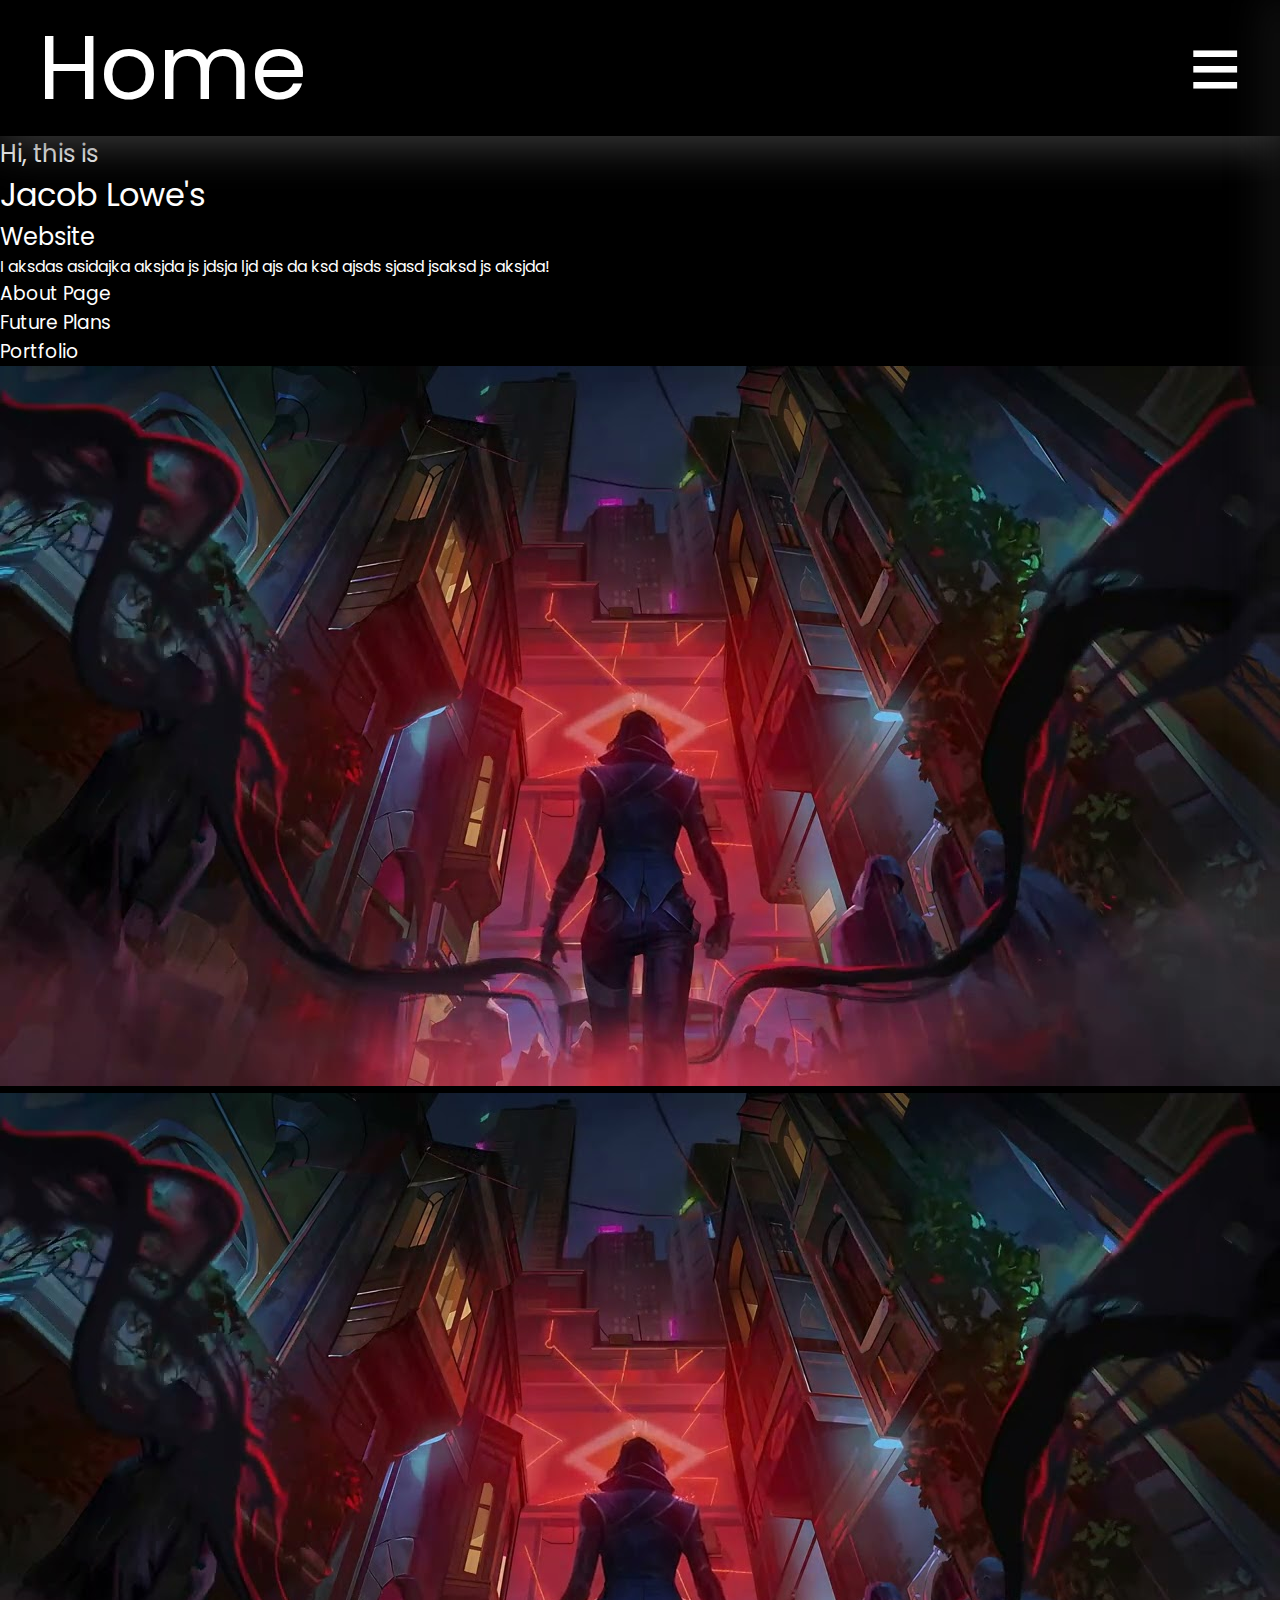
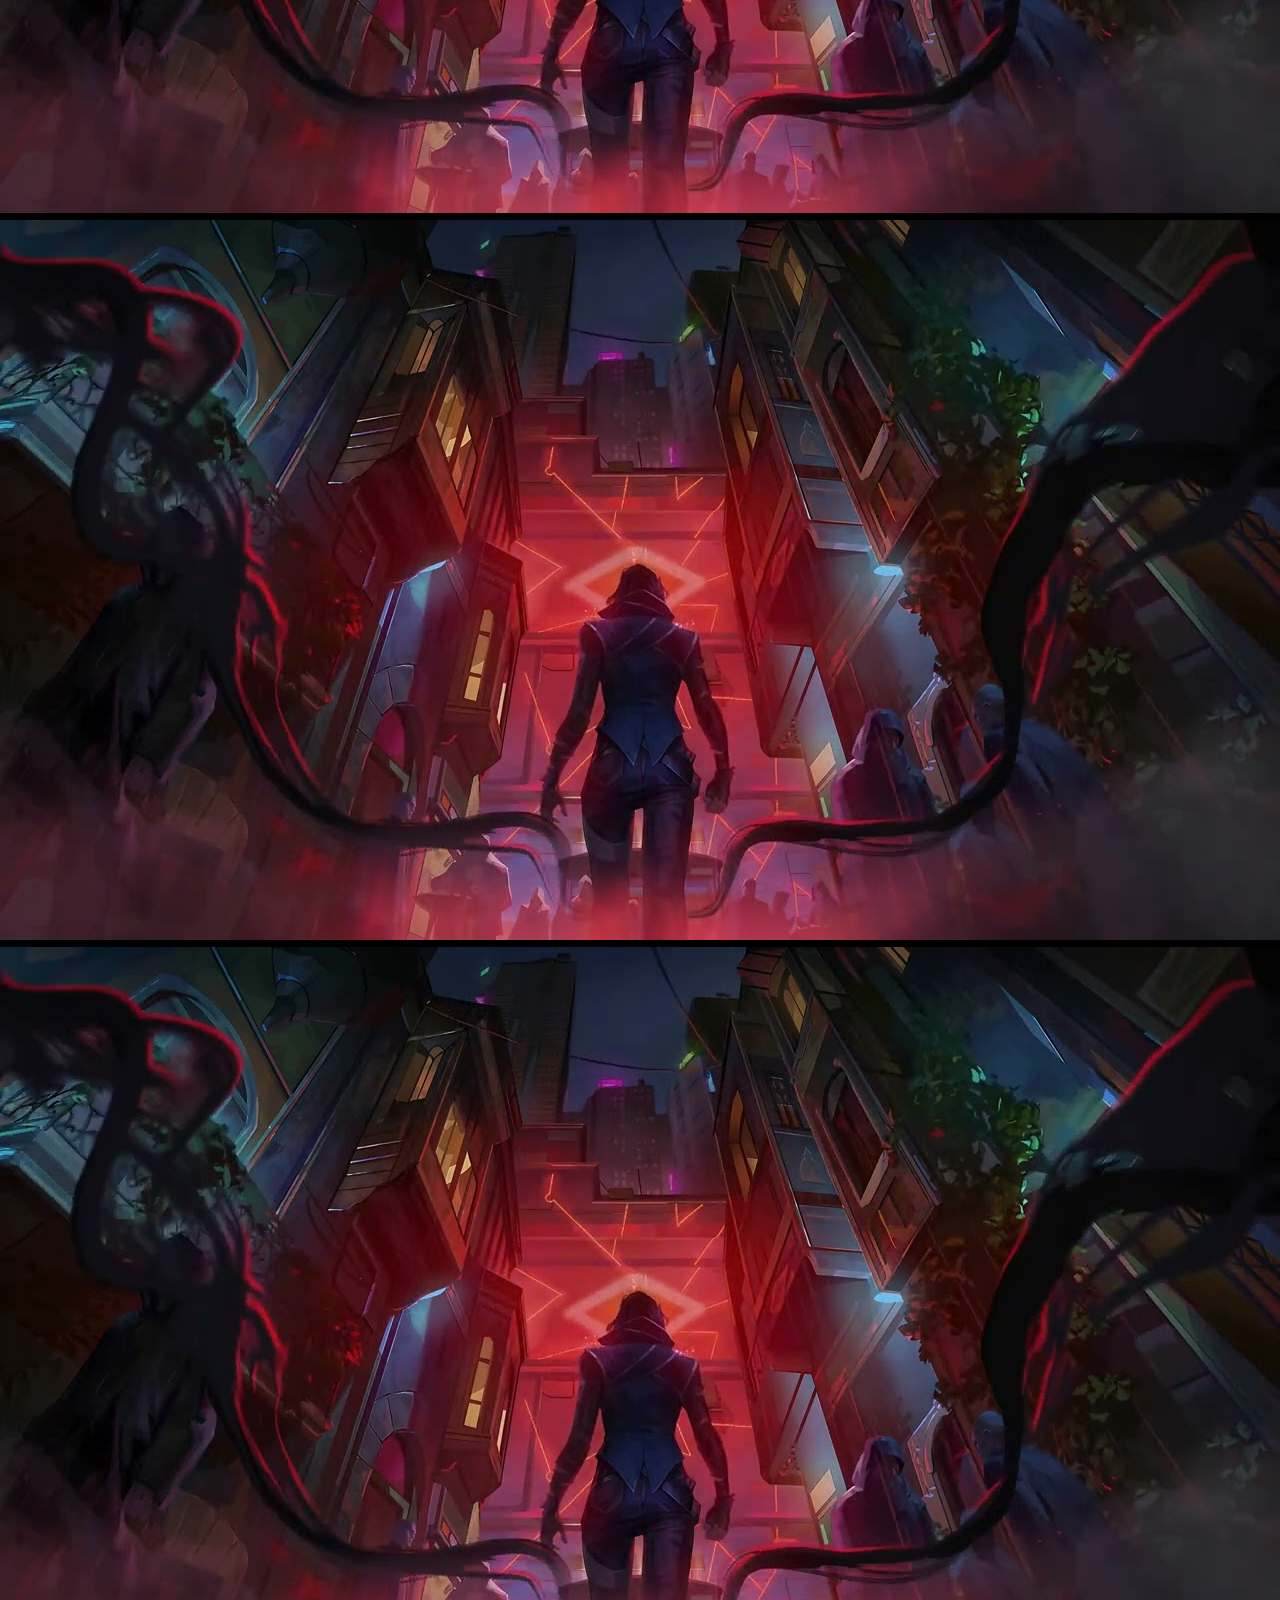
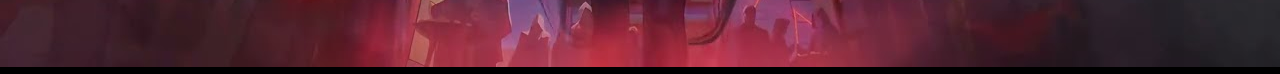
<file: index.html>
<!doctype html>
<html>      
	<head>
		<title>Home</title>
	    <link rel="stylesheet" href="Assessment CSS.css" type="text/css"/>
	</head>
	<body id = "body">

        <div id = "grayout" onclick = "closePopup()">
        </div>

        <header>
            <h1>Home</h1>

            <h1  id = "menuButton" class = "clickable" onclick = "openNav()">&equiv;</h1>                   
        </header>

        <aside>
            <div id="mySidebar" class="sidebar">
                <a href="javascript:void(0)" class="closebtn" onclick = "closeNav()">×</a>
                <a href="index.html">Home</a>
                <a href="about.html">About</a>
                <a href="future.html">Future</a>
                <a href="portfolio.html">Portfolio</a>
            </div>
        </aside>

        <main id = "home">
            <div class = "welcome">
                <div class = "welcomeText">
                    <h2>Hi, this is</h2>
                    <h1>Jacob Lowe's </h1>
                    <h2>Website</h2>

                    <p>I aksdas asidajka aksjda js jdsja ljd ajs da ksd ajsds sjasd jsaksd js aksjda!</p>
                </div>                

                <div class = "contents">
                    <div onclick = "window.location.href='about.html'">
                        <h3>About Page</h3>                 
                    </div>

                    <div onclick = "window.location.href='future.html'">
                        <h3>Future Plans</h3>
                    </div>

                    <div onclick = "window.location.href='portfolio.html'">                    
                        <h3>Portfolio</h3>
                    </div>
                </div>

                <div class = "contact">
                    <div>
                        <img class = "photos" src = "Images/maxresdefault.jpg"/>               
                    </div>

                    <div>
                        <img class = "photos" src = "Images/maxresdefault.jpg"/>
                    </div>

                    <div>                    
                        <img class = "photos" src = "Images/maxresdefault.jpg"/>
                    </div>
                </div>
            </div>

            <div>
                <img id = "homeImg" src = "Images/maxresdefault.jpg"/>
            </div> 

              
        </main>       

	</body>
    <script type="text/javascript" src= "about.js"></script>
</html>
</file>
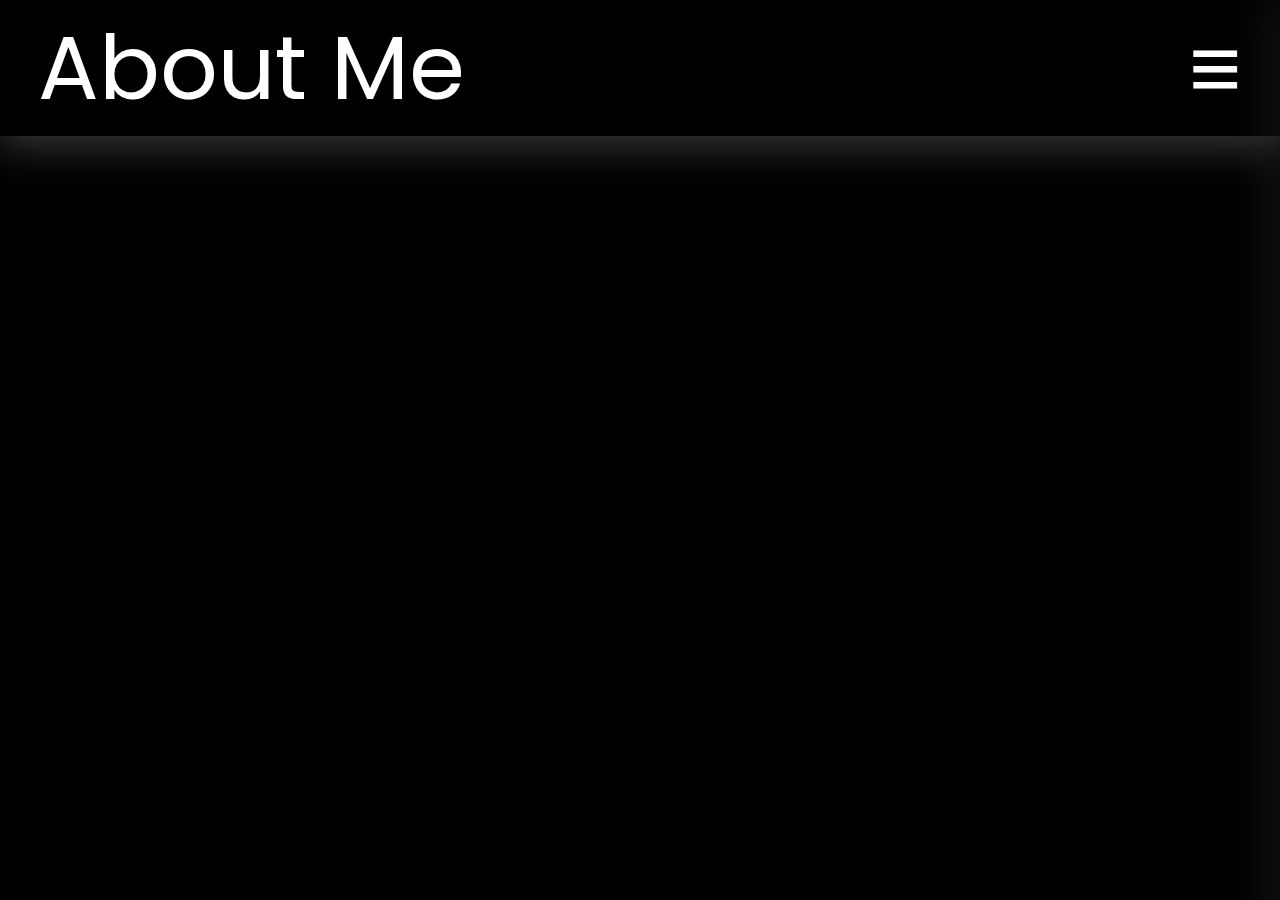
<file: about - Copy.html>
<!doctype html>
<html>      
	<head>
		<title>Portfolio</title>
	    <link rel="stylesheet" href="Assessment CSS.css" type="text/css"/>
	</head>
	<body id = "body">

        <div id = "grayout" onclick = "closePopup()">
        </div>

        <header>
            <h1>About Me</h1>

            <h1  id = "menuButton" class = "clickable" onclick = "openNav()">&equiv;</h1>                   
        </header>

        <aside>
            <div id="mySidebar" class="sidebar">
                <a href="javascript:void(0)" class="closebtn" onclick = "closeNav()">×</a>
                <a href="about.html">About</a>
                <a href="index.html">Portfolio</a>
            </div>
        </aside>
	</body>
    <script type="text/javascript" src= "about.js"></script>
</html>
</file>
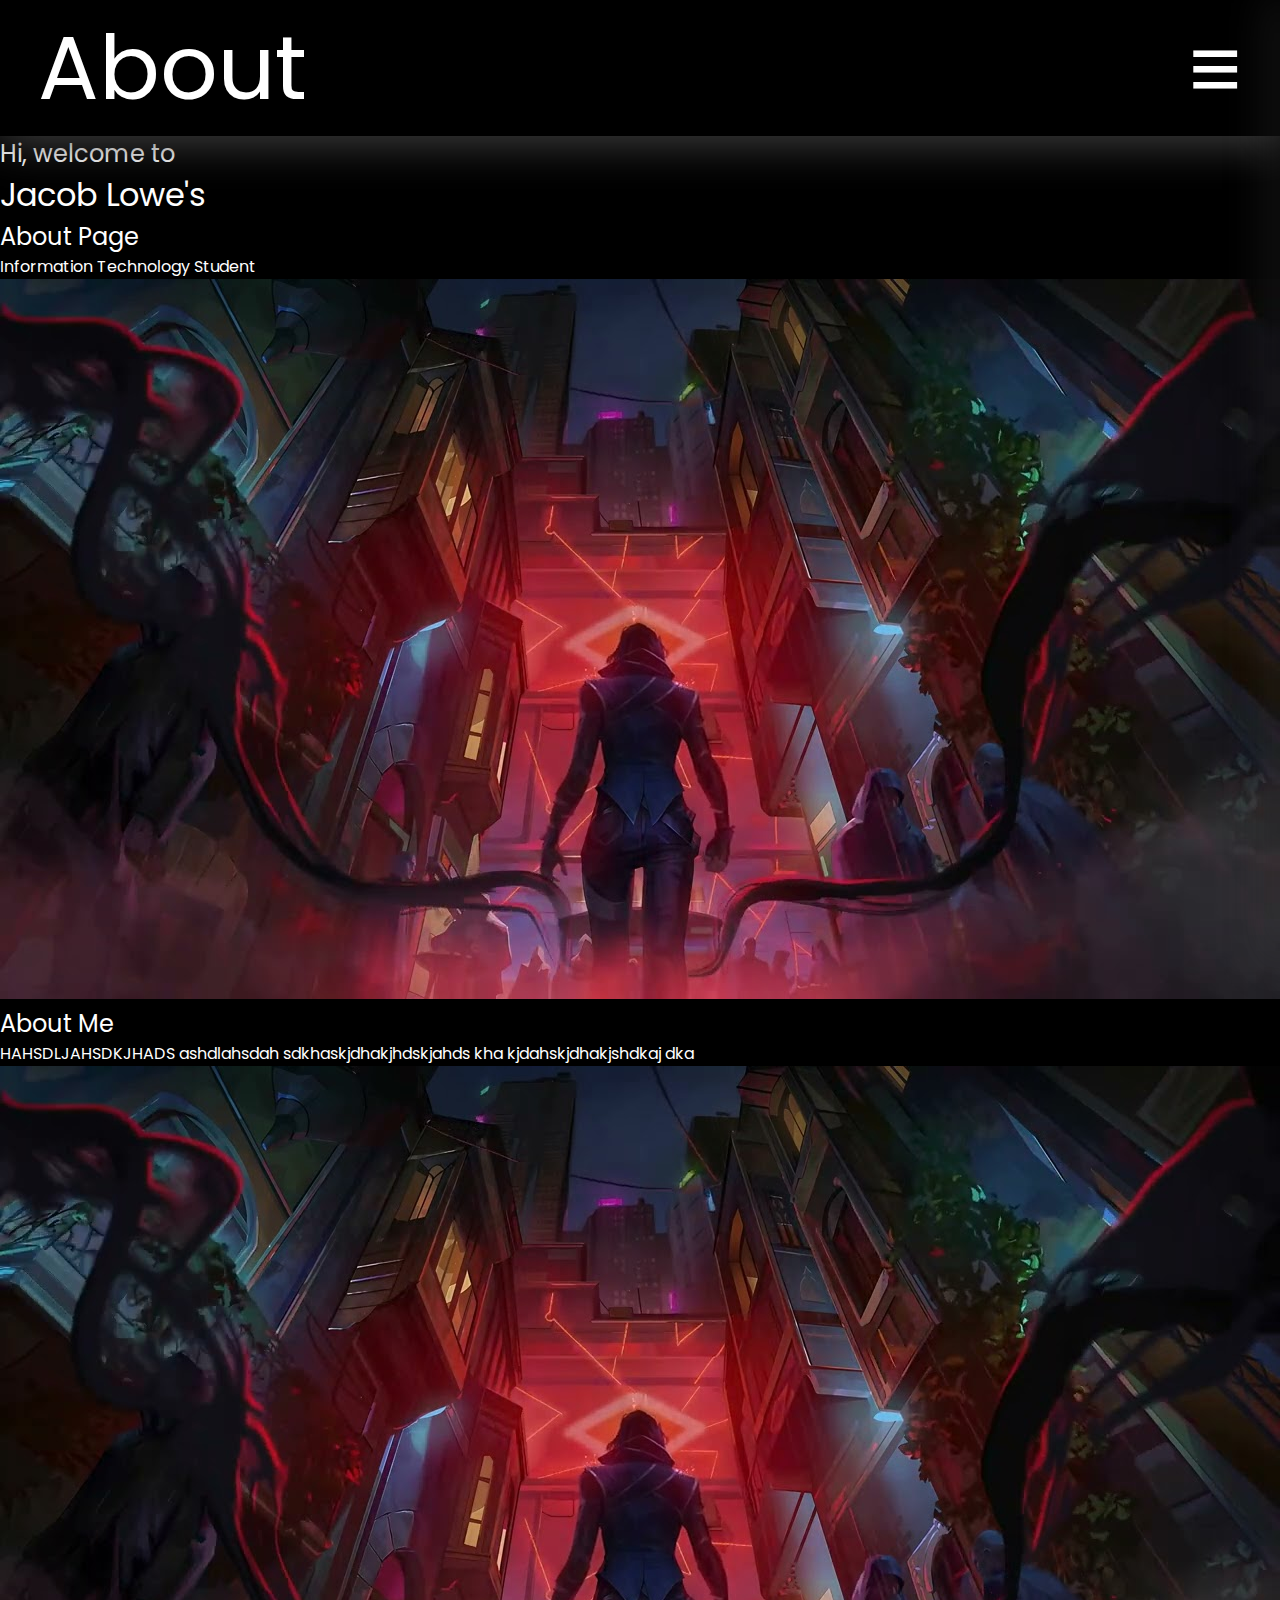
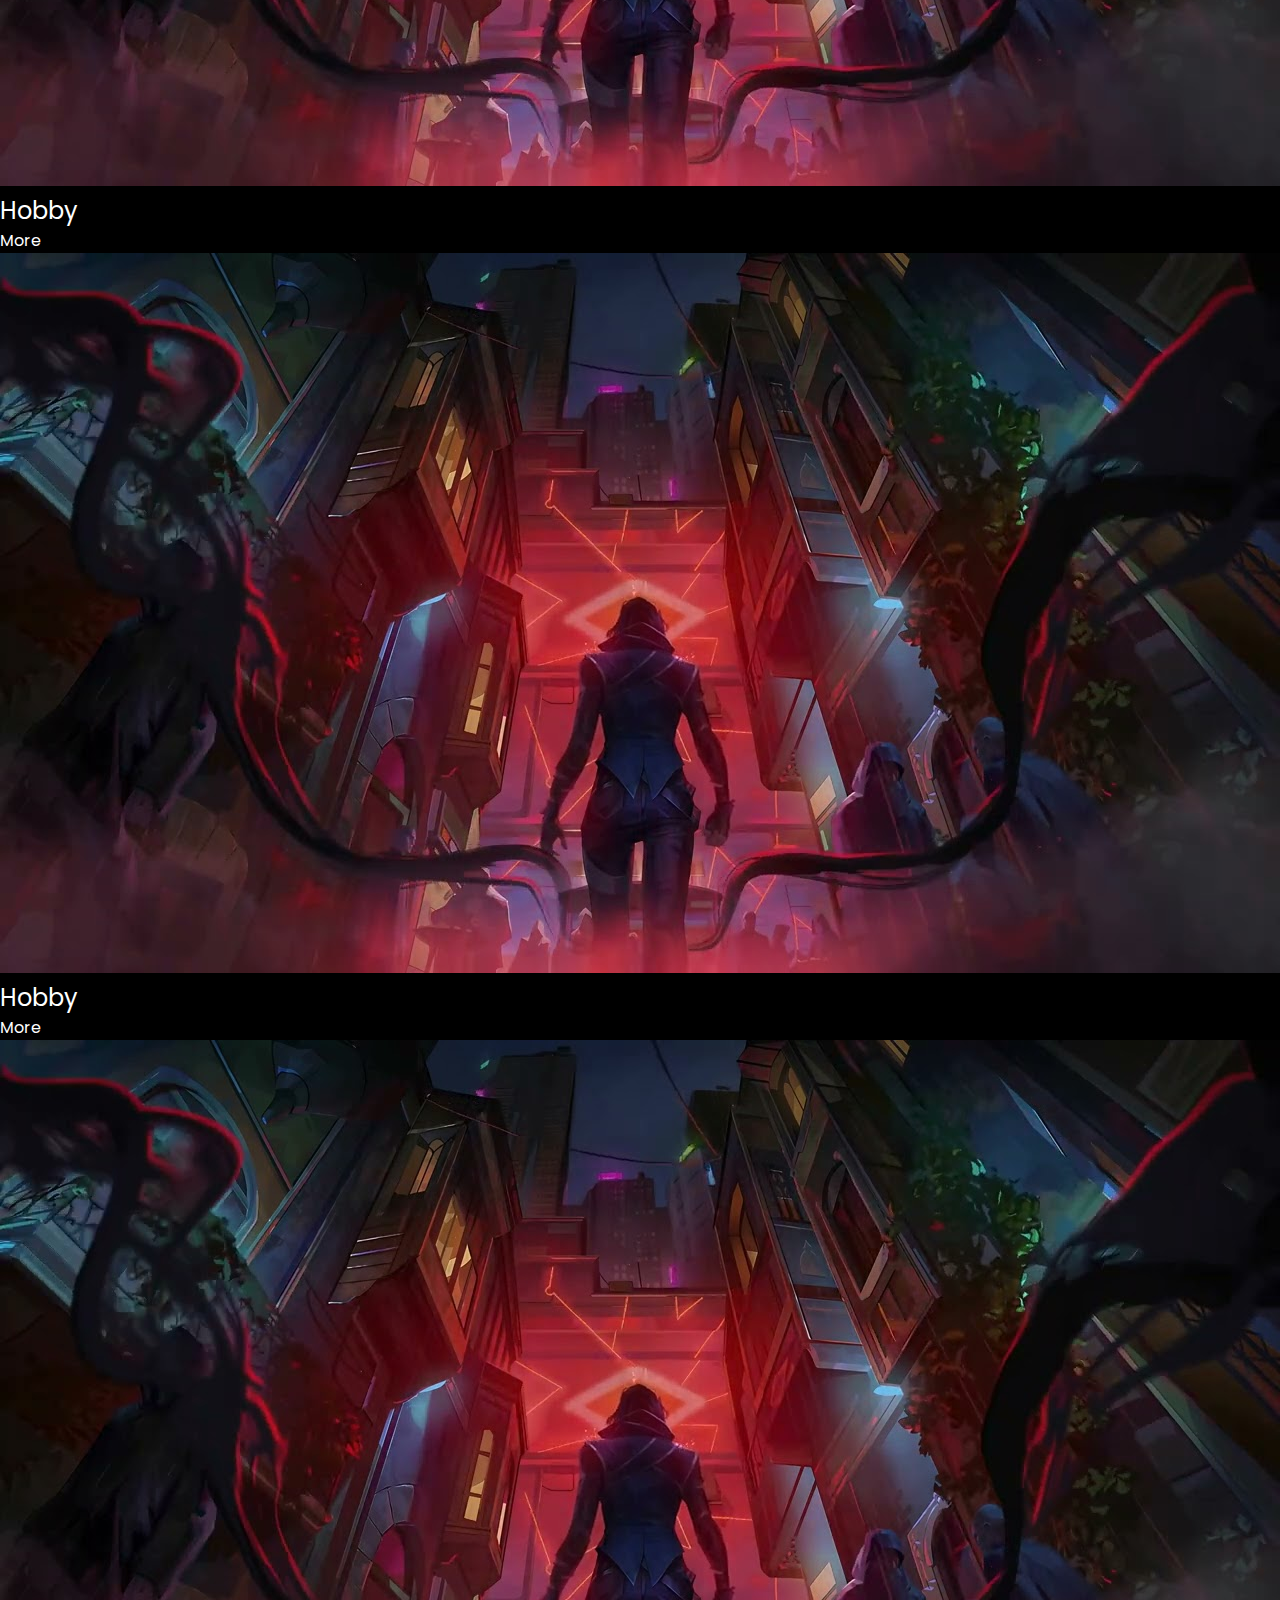
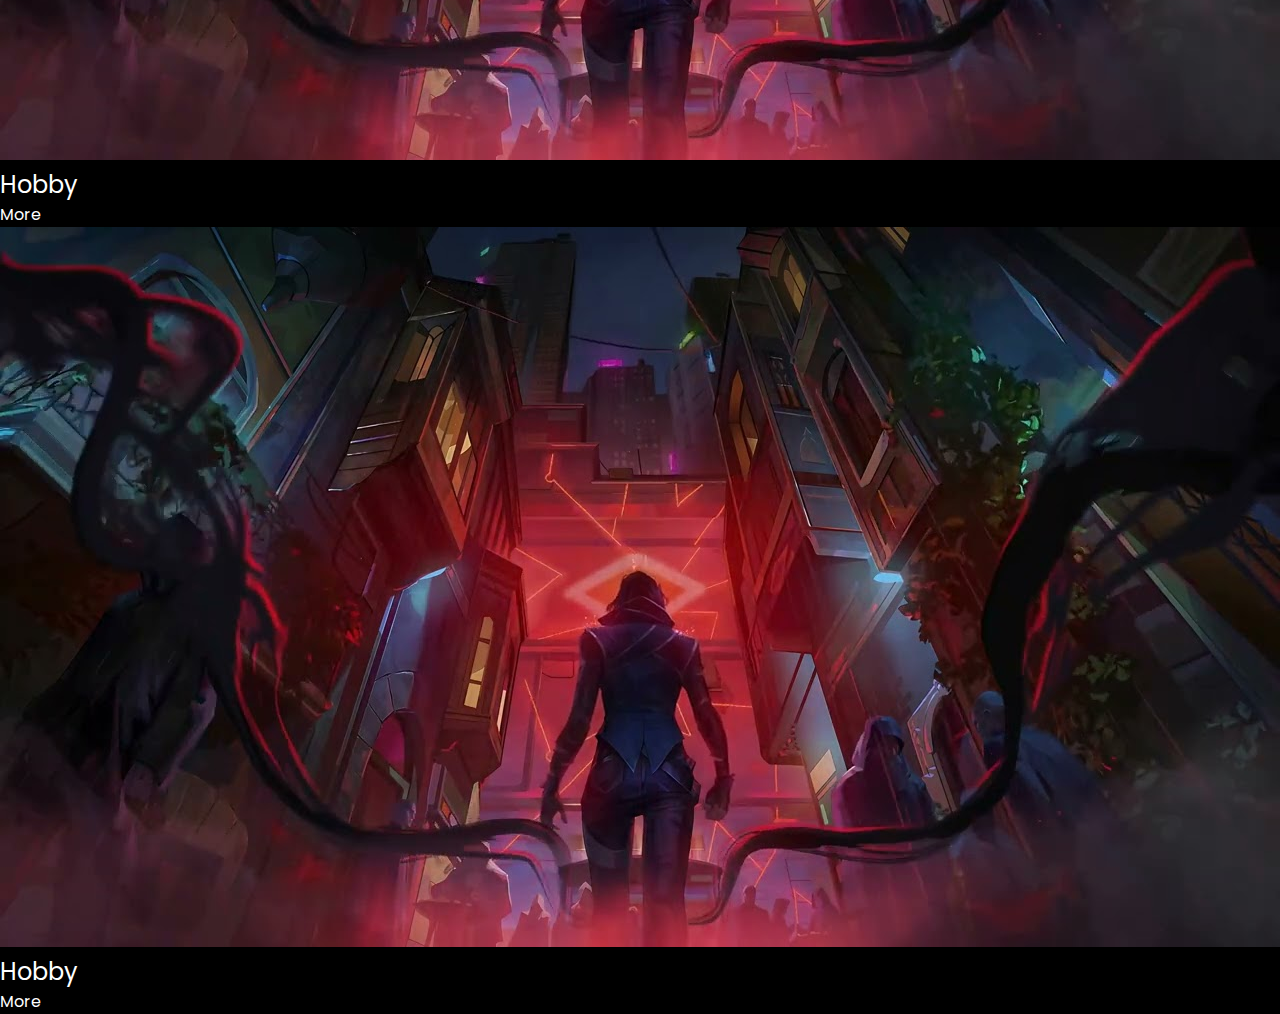
<file: about.html>
<!doctype html>
<html>      
	<head>
		<title>About</title>
	    <link rel="stylesheet" href="Assessment CSS.css" type="text/css"/>
	</head>
	<body id = "body">

        <div id = "grayout" onclick = "closePopup()">
        </div>

        <header>
            <h1>About</h1>

            <h1  id = "menuButton" class = "clickable" onclick = "openNav()">&equiv;</h1>                   
        </header>

        <aside>
           <div id="mySidebar" class="sidebar">
                <a href="javascript:void(0)" class="closebtn" onclick = "closeNav()">×</a>
                <a href="index.html">Home</a>
                <a href="about.html">About</a>
                <a href="future.html">Future</a>
                <a href="portfolio.html">Portfolio</a>
            </div>
        </aside>

        <main id = "main">
            <div class = "about">
                <h2>Hi, welcome to</h2>
                <h1>Jacob Lowe's </h1>
                <h2>About Page</h2>
                <h4>Information Technology Student</h4>
            </div>
            <div>
                <img class = "myHeadshot" src = "Images/maxresdefault.jpg"/>
            </div>   
        </main>       

        <content>
            <div id = "aboutMe">
                <h2>About Me</h2>
                <p>HAHSDLJAHSDKJHADS ashdlahsdah sdkhaskjdhakjhdskjahds kha kjdahskjdhakjshdkaj dka</p>
            </div>                   


            <div class = "hobbies">
                <div class = "hobby">
                    <img class = "photos" src = "Images/maxresdefault.jpg"/>
                    <h2>Hobby</h2>
                    <h4>More</h4>                    
                </div>

                <div class = "hobby">
                    <img class = "photos" src = "Images/maxresdefault.jpg"/>
                    <h2>Hobby</h2>
                    <h4>More</h4>                    
                </div>

                <div class = "hobby">
                    <img class = "photos" src = "Images/maxresdefault.jpg"/>
                    <h2>Hobby</h2>
                    <h4>More</h4>
                </div>

                <div class = "hobby">                    
                    <img class = "photos" src = "Images/maxresdefault.jpg"/>
                    <h2>Hobby</h2>
                    <h4>More</h4>
                </div>
            </div>
        </content>
	</body>
    <script type="text/javascript" src= "about.js"></script>
</html>
</file>
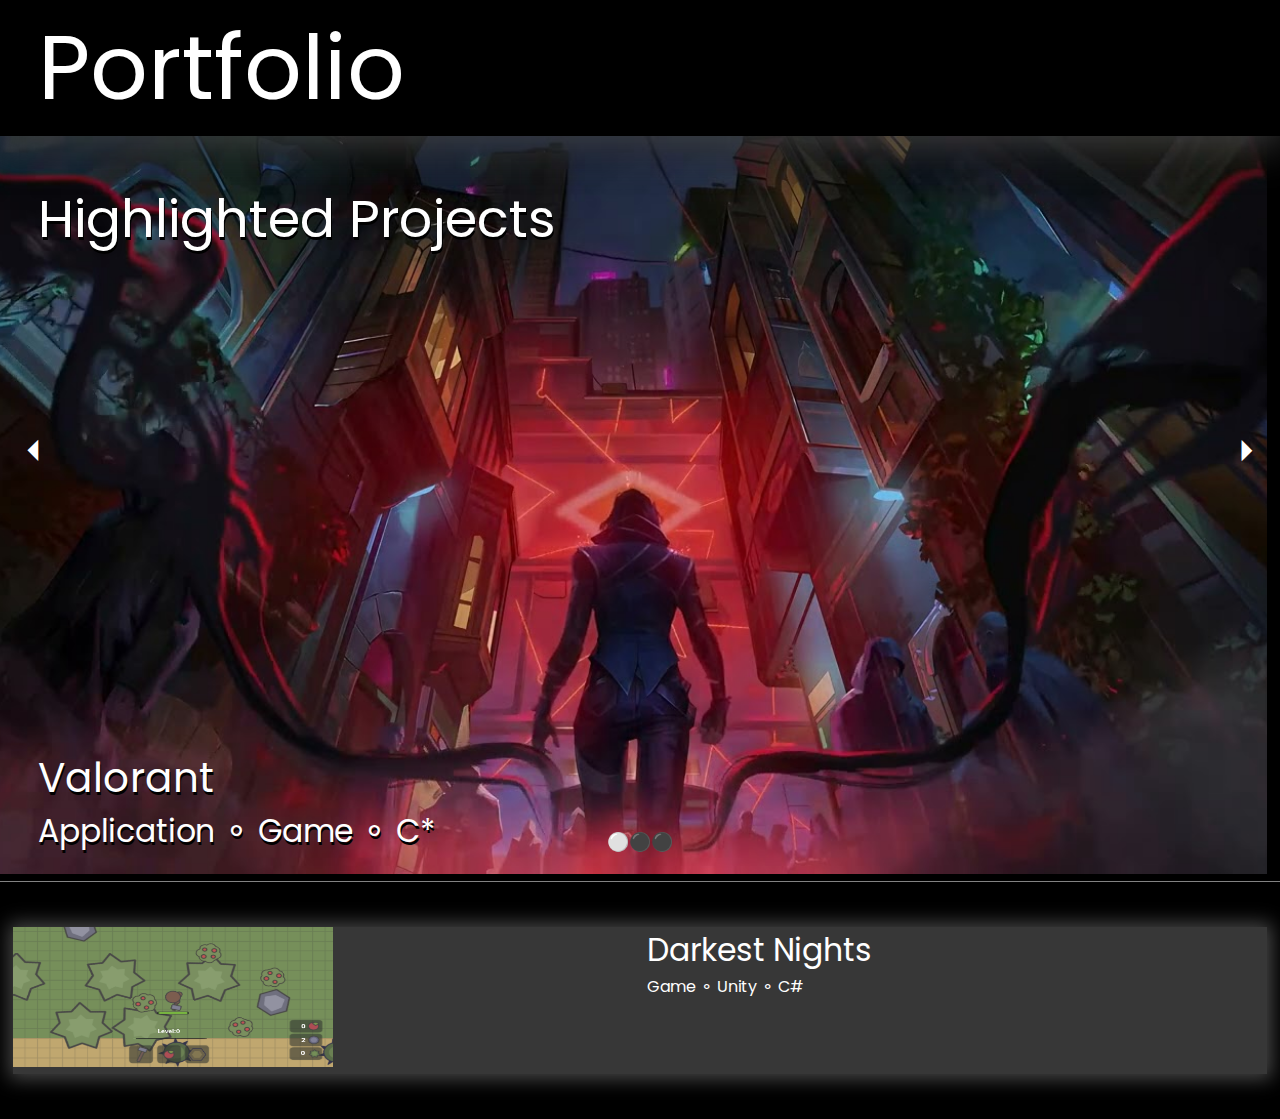
<file: Assessment 2.html>
<!doctype html>
<html>
	<head>
		<title>Portfolio</title>
	    <link rel="stylesheet" href="Assessment CSS.css" type="text/css"/>
	</head>
	<body>
        <header>
            <h1>Portfolio</h1>
        </header>

        <main> 
            

            <div id = "highlightedProjects">    

                <div class = "sectionTitle">
                    <h3>Highlighted Projects</h3>
                </div>

                <div id = "currentProject"> 
                                                 
                </div>
            </div>
                
        </main>

        <section>
            <div class = "project">
                <div class = "inline">
                    <img class = "inline" src = "Images/OGc84P.png" width = "320px" height = "140px"/>
                </div>
                <div class = "inline">
                    <h4 class = "p-b-10">Darkest Nights</h4>
                    <p>Game &#9900; Unity &#9900; C#</p>
                </div>                    
            </div>            
        </section>

	</body>
    <script type="text/javascript" src= "Assessment JS.js"></script>
</html>
</file>
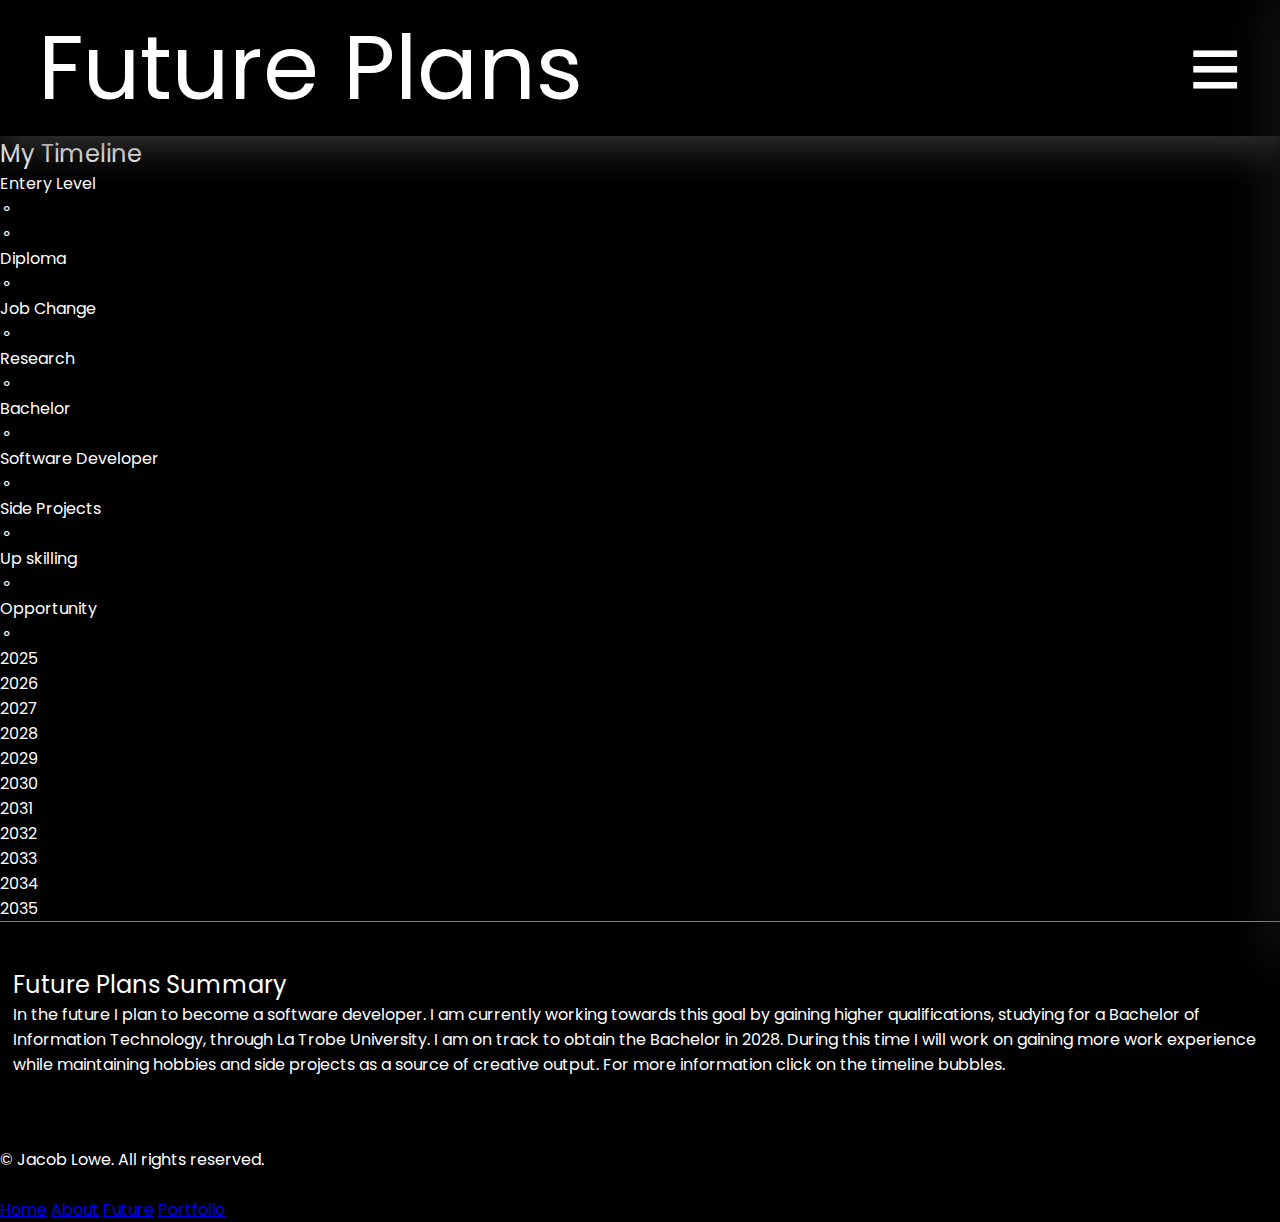
<file: future.html>
<!doctype html>
<html>      
	<head>
		<title>Future</title>
	    <link rel="stylesheet" href="Assessment CSS.css" type="text/css"/>
	</head>
	<body id = "body">

        <div id = "grayout" onclick = "closePopup()">
        </div>

        <header>
            <h1>Future Plans</h1>

            <h1  id = "menuButton" class = "clickable" onclick = "openNav()">&equiv;</h1>                   
        </header>

        <aside>
           <div id="mySidebar" class="sidebar">
                <a href="javascript:void(0)" class="closebtn" onclick = "closeNav()">&#10005;</a>
                <a href="index.html">Home</a>
                <a href="about.html">About</a>
                <a href="future.html">Future</a>
                <a href="portfolio.html">Portfolio</a>
            </div>
        </aside>

        <main id = "timeline">
            <h2>My Timeline</h2>
            <div id = "plans">
                
            </div>
            
            <div id = "line"></div>
            <div id = "dates">
                
            </div>

            <div id = "displayInformation">
                
            </div>
        </main>

        <section id = "futureSummary">
            <h2>Future Plans Summary</h2>
            <p>In the future I plan to become a software developer. I am currently working towards this goal by gaining higher qualifications, studying for a Bachelor of Information Technology, through La Trobe University. I am on track to obtain the Bachelor in 2028. During this time I will work on gaining more work experience while maintaining hobbies and side projects as a source of creative output. For more information click on the timeline bubbles.</p>
        </section>
        <footer>
            <!-- <div id = "contact">
                <div>
                    <a href = "https://www.gmail.com" target="_blank"><img class = "photos" src = "Images/mail.png"/></a>               
                </div>

                <div>
                    <a href = "https://www.linkedin.com" target="_blank"><img class = "photos" src = "Images/linkedin.png"/></a>
                </div>

                <div>                    
                    <a href = "https://www.facebook.com" target="_blank"><img class = "photos" src = "Images/facebook-app-symbol.png"/></a>
                </div>
                <div>                    
                    <a href = "https://x.com" target="_blank"><img class = "photos" src = "Images/twitter.png"/></a>
                </div>
            </div> -->
            <p><br>&COPY; Jacob Lowe. All rights reserved. </p>
            <br>
            <a href="index.html">Home</a>
            <a href="about.html">About</a>
            <a href="future.html">Future</a>
            <a href="portfolio.html">Portfolio</a>
            
        </footer>
	</body>
    <script type="text/javascript" src= "timeline.js"></script>
</html>
</file>
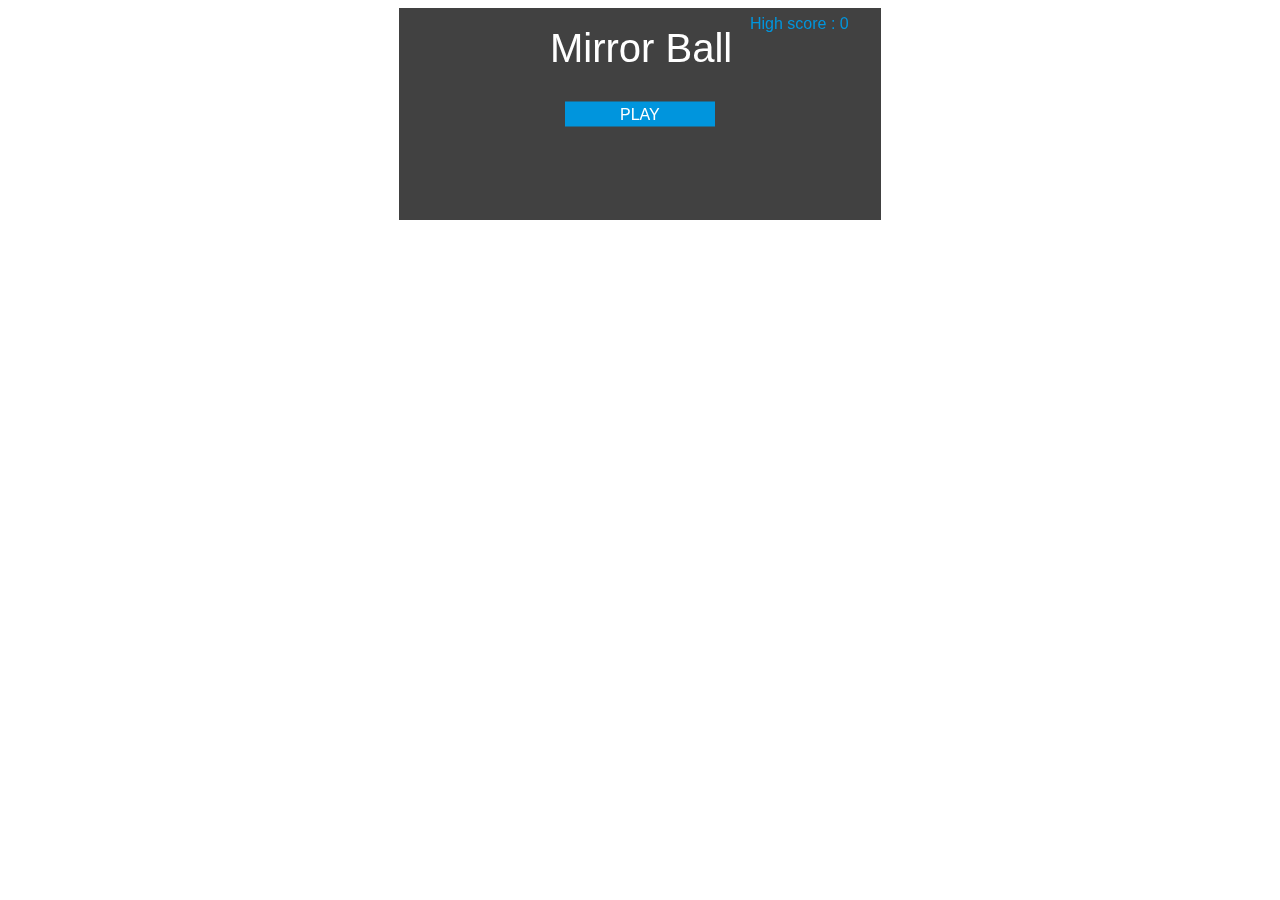
<file: MirrorBall.html>
<!doctype html>
<html>
<head>
    <meta charset="utf-8" />
    <title>Mirror Ball</title>
    
    <style>{padding: 0; margin: 0; } canvas {background: #414141; display: block; margin: 0 auto;border: 1px solid #414141}
        .obs{
            
        }
    </style>    
</head>
<body>
    <canvas id="myCanvas" width="480" height="210"></canvas>
        
        <script>
            var canvas = document.getElementById("myCanvas");
            var ctx = canvas.getContext("2d");
            var ballRadius = 10;
            var obsWidth = 7;
            var obsHeight = 20;
            var x2 = canvas.width;
            var x = canvas.width/2;
            var y;
            var color = "#ffffff";
            var color2 = "#414141";
            var b_color = "#0095DD";
            var score = 0;
            var highScore = 0;
            
            var l_Obs = [];
            
            var buttonWidth = 150;
            var buttonHight = 25;
            var buttonX = (canvas.width/2)- (buttonWidth/2);
            var buttonY = (canvas.height/2)-(buttonHight/2);
            
            var r_Obs = [];
            
            var ObsLength = 5;
            var ObsAvtive = 0;
            var screen = 1;
            var isHovering = false;
            
            for(var o = 0; o < ObsLength; o++){
                r_Obs[o] = {x: (Math.random() * (canvas.width/2 - obsWidth) + canvas.width/2), y: 0};
                l_Obs[o] = {x: (Math.random() * (canvas.width/2 - obsWidth)), y: 0};
            }
            document.addEventListener("mousedown", clickOnButton);
            
            document.addEventListener("mousemove", mouseMoveHandler, false);
            
            function clickOnButton() {
                   if (screen == 1){
                        if(x > buttonX && x < buttonX+buttonWidth && y > buttonY && y < buttonY+buttonHight) {
                            screen = 2; 
                        } 
                    } 
                
            }
            function hoverOverButton(){
                if(x > buttonX && x < buttonX+buttonWidth && y > buttonY && y < buttonY+buttonHight) {
                    isHovering = true;
                    
                }else{
                    isHovering = false;
                }
            }
            function drawLevelOneButton(){
                    if (isHovering == false){
                        b_color = "#0095DD";
                    }else{
                        b_color = "#004e74";
                    }
                        ctx.beginPath();
                        ctx.rect(buttonX, buttonY, buttonWidth, buttonHight);   
                        ctx.fillStyle = b_color;   
                        ctx.fill();
                        ctx.closePath();
                
                        ctx.font = "16px Arial";
                        ctx.fillStyle = "#ffffff";
                        ctx.fillText("PLAY", (canvas.width/2)-20, ((canvas.height/2))+6);  
                    
                     
            }
            function mouseMoveHandler(e) {
                if (e.clientX - canvas.offsetLeft < canvas.width && e.clientX - canvas.offsetLeft > 0)
                x = e.clientX - canvas.offsetLeft;
                
                if (e.clientY - canvas.offsetTop < canvas.height && e.clientY - canvas.offsetTop > 0)
                y = e.clientY - canvas.offsetTop;
                
            }
            
            function drawBall() {
                if(x > canvas.width/2){
                    color = "#414141";
                    color2 = "#ffffff";
                }else{
                    color = "#ffffff";
                    color2 = "#414141";
                }
                
                ctx.beginPath();
                ctx.arc(x, y, ballRadius, 0, Math.PI*2);   
                ctx.fillStyle = color;   
                ctx.fill();
                ctx.closePath();
            }
            function drawBall2() {
                ctx.beginPath();
                ctx.arc(x*-1+x2, y, ballRadius, 0, Math.PI*2);   
                ctx.fillStyle = color2;   
                ctx.fill();
                ctx.closePath();
            }
            function drawScore() {
                ctx.font = "16px Arial";
                ctx.fillStyle = "#0095DD";
                ctx.fillText("Score : "+score, 8, 20)
            }
            
            function drawObsticlesRight(){
                    for(var o = 0; o < ObsAvtive; o++){
                        r_Obs[o].y += 3;
                        if (r_Obs[o].y >= canvas.height){
                            r_Obs[o].y = -1;
                            r_Obs[o].x = (Math.random() * (canvas.width/2 - obsWidth) + canvas.width/2);
                        }
                            
                        
                        ctx.beginPath();
                        ctx.rect(r_Obs[o].x, r_Obs[o].y, obsWidth, obsHeight);   
                        ctx.fillStyle = "#414141";   
                        ctx.fill();
                        ctx.closePath();
                        
                    }                    
            }
            
            function drawObsticlesLeft(){
                    for(var o = 0; o < ObsAvtive; o++){
                        l_Obs[o].y += 3;
                        if (l_Obs[o].y >= canvas.height){
                            l_Obs[o].y = -1;
                            l_Obs[o].x = (Math.random() * (canvas.width/2 - obsWidth));
                        }
                            
                        
                        ctx.beginPath();
                        ctx.rect(l_Obs[o].x, l_Obs[o].y, obsWidth, obsHeight);   
                        ctx.fillStyle = "#ffffff";   
                        ctx.fill();
                        ctx.closePath();
                        
                    }                    
            }
            
            function whatObjOnScreen(){
                if (screen == 2){
                    ObsAvtive++;
                    setTimeout(function() {
                        if (ObsAvtive < ObsLength)
                            whatObjOnScreen();
                    }, 500);
                }else{
                    setTimeout(function() {
                        if (ObsAvtive < ObsLength)
                            whatObjOnScreen();
                    }, 500); 
                }
                               
            }
            function collisionDetection() {
                    for(var o=0; o < ObsAvtive; o++){
                        var obs = r_Obs[o];
                        var l_obs = l_Obs[o];
                            if(x > obs.x-5 && x < obs.x+obsWidth+5 && y > obs.y-5 && y < obs.y+obsHeight+5) {
                                
                                if (score > highScore){
                                    highScore = score;
                                }
                                screen = 1;
                                score = 0;
                                ObsAvtive = 0;
                                whatObjOnScreen();
                                for(var o = 0; o < ObsLength; o++){
                                    r_Obs[o] = {x: (Math.random() * (canvas.width/2 - obsWidth) + canvas.width/2), y: 0};
                                    l_Obs[o] = {x: (Math.random() * (canvas.width/2 - obsWidth)), y: 0};
                                }
                            }else if(x*-1+x2 > obs.x-5 && x*-1+x2 < obs.x+obsWidth+5 && y > obs.y-5 && y < obs.y+obsHeight+5){
                                
                                if (score > highScore){
                                    highScore = score;
                                }
                                screen = 1;
                                score = 0;
                                ObsAvtive = 0;
                                whatObjOnScreen();
                                for(var o = 0; o < ObsLength; o++){
                                    r_Obs[o] = {x: (Math.random() * (canvas.width/2 - obsWidth) + canvas.width/2), y: 0};
                                    l_Obs[o] = {x: (Math.random() * (canvas.width/2 - obsWidth)), y: 0};
                                }
                            }
                        
                            if(x > l_obs.x-5 && x < l_obs.x+obsWidth+5 && y > l_obs.y-5 && y < l_obs.y+obsHeight+5) {
                                
                                if (score > highScore){
                                    highScore = score;
                                }
                                screen = 1;
                                score = 0;
                                ObsAvtive = 0;
                                whatObjOnScreen();
                                for(var o = 0; o < ObsLength; o++){
                                    r_Obs[o] = {x: (Math.random() * (canvas.width/2 - obsWidth) + canvas.width/2), y: 0};
                                    l_Obs[o] = {x: (Math.random() * (canvas.width/2 - obsWidth)), y: 0};
                                }
                            }else if(x*-1+x2 > l_obs.x-5 && x*-1+x2 < l_obs.x+obsWidth+5 && y > l_obs.y-5 && y < obs.y+obsHeight+5){
                                
                                if (score > highScore){
                                    highScore = score;
                                }
                                screen = 1;
                                score = 0;
                                ObsAvtive = 0;
                                whatObjOnScreen();
                                for(var o = 0; o < ObsLength; o++){
                                    r_Obs[o] = {x: (Math.random() * (canvas.width/2 - obsWidth) + canvas.width/2), y: 0};
                                    l_Obs[o] = {x: (Math.random() * (canvas.width/2 - obsWidth)), y: 0};
                                }
                            }
                    }
            }
            
           function drawTitle() {
                ctx.font = "40px Arial";
                ctx.fillStyle = "#ffffff";
                ctx.fillText("Mirror Ball", (canvas.width/2)-90, ((canvas.height/4)));
            }     
            function drawHighScore() {
                ctx.font = "16px Arial";
                ctx.fillStyle = "#0095DD";
                ctx.fillText("High score : "+(highScore), canvas.width-130, 20)
            }
            
            function draw() {
                if (screen == 1){
                    ctx.clearRect(0, 0, canvas.width, canvas.height);
                    drawLevelOneButton();
                    hoverOverButton();
                    
                    drawTitle();
                    
                    drawHighScore();
                }if (screen == 2){
                    ctx.clearRect(0, 0, canvas.width, canvas.height);
                    drawScore();
                    drawBackground();
                    
                    drawBall();
                    drawBall2();                            
                    
                    drawObsticlesRight();
                    collisionDetection();
                    drawObsticlesLeft();
                    
                }
                    requestAnimationFrame(draw);
            }
            
                
            setInterval(function(){
                if (screen == 2)
                    score++;
                
            },1000);
            
            function drawBackground(){
                ctx.beginPath();
                ctx.rect(canvas.width/2, 0, canvas.width/2, canvas.height);   
                ctx.fillStyle = "#ffffff";   
                ctx.fill();
                ctx.closePath();
            }
            
            
            draw();      
            whatObjOnScreen();
                       
        </script>
        
    </body>
</html>
</file>
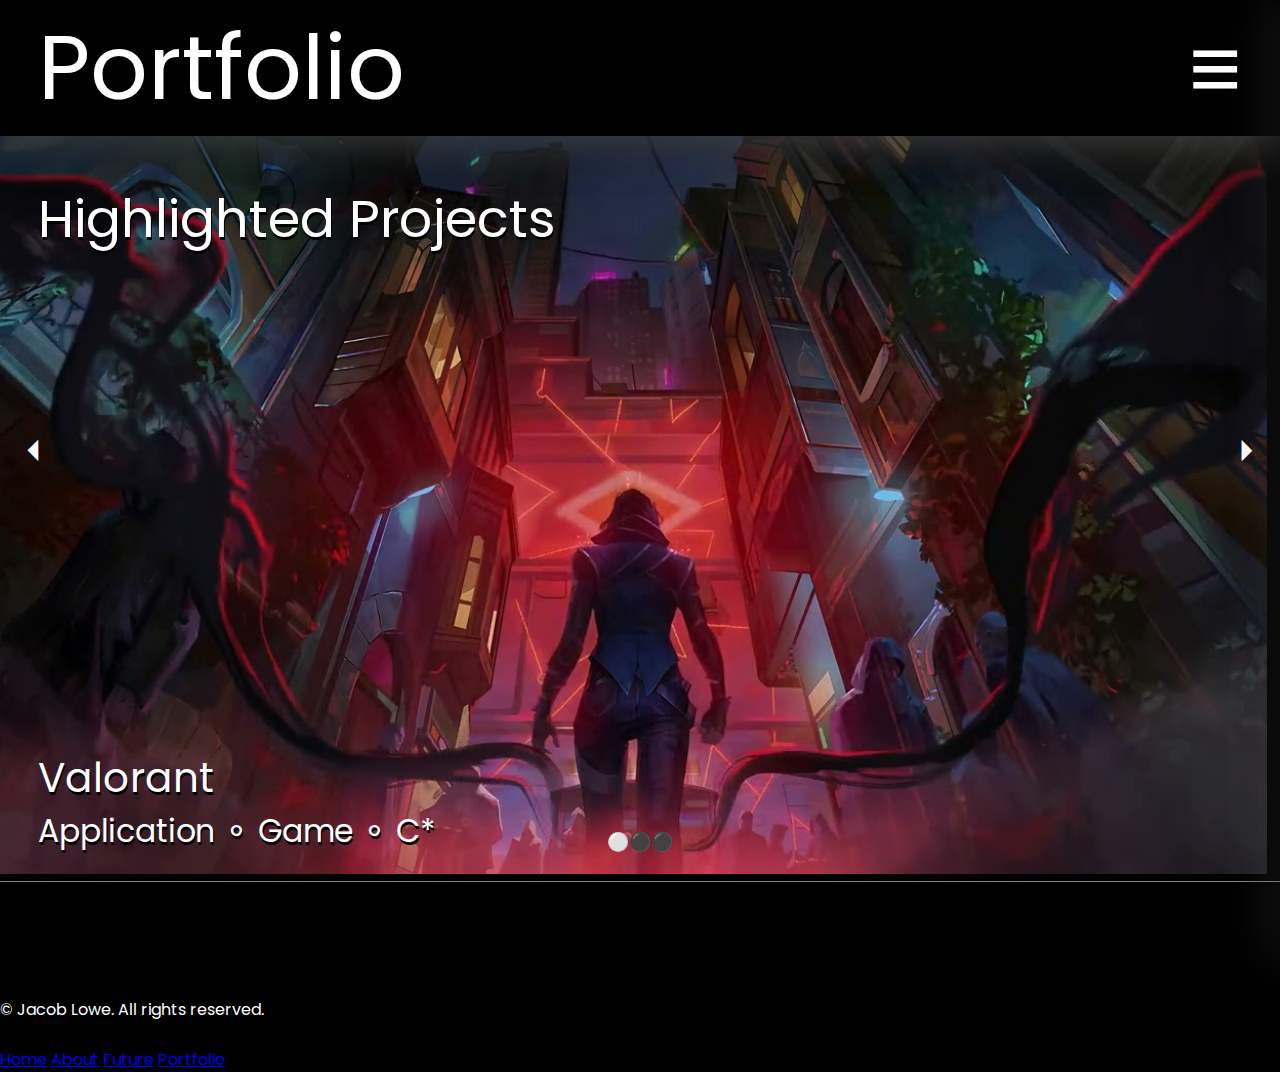
<file: portfolio.html>
<!doctype html>
<html>
	<head>
		<title>Portfolio</title>
	    <link rel="stylesheet" href="Assessment CSS.css" type="text/css"/>
	</head>
	<body id = "body">

        <div id = "grayout" onclick = "closePopup()">
        </div>

        <header>
            <h1>Portfolio</h1>

            <h1  id = "menuButton" class = "clickable" onclick = "openNav()">&equiv;</h1>                   
        </header>

        <aside>
            <div id="mySidebar" class="sidebar">
                <a href="javascript:void(0)" class="closebtn" onclick = "closeNav()">&#10005;</a>
                <a href="index.html">Home</a>
                <a href="about.html">About</a>
                <a href="future.html">Future</a>
                <a href="portfolio.html">Portfolio</a>
            </div>
        </aside>

       
            
        <main> 
            <div id = "highlightedProjects">    

                <div class = "sectionTitle">
                    <h3>Highlighted Projects</h3>
                </div>

                <div id = "currentProject"> 
                                           
                </div>
            </div>

            <div id = "displayInformation">
                
            </div>
        </main>

        <section>
            <div id = "projectsContainer">    
                
            </div>
        </section>
        
        <footer>
            <!-- <div id = "contact">
                <div>
                    <a href = "https://www.gmail.com" target="_blank"><img class = "photos" src = "Images/mail.png"/></a>               
                </div>

                <div>
                    <a href = "https://www.linkedin.com" target="_blank"><img class = "photos" src = "Images/linkedin.png"/></a>
                </div>

                <div>                    
                    <a href = "https://www.facebook.com" target="_blank"><img class = "photos" src = "Images/facebook-app-symbol.png"/></a>
                </div>
                <div>                    
                    <a href = "https://x.com" target="_blank"><img class = "photos" src = "Images/twitter.png"/></a>
                </div>
            </div> -->
            <p><br>&COPY; Jacob Lowe. All rights reserved. </p>
            <br>
            <a href="index.html">Home</a>
            <a href="about.html">About</a>
            <a href="future.html">Future</a>
            <a href="portfolio.html">Portfolio</a>
            
        </footer>
        

	</body>
    <script type="text/javascript" src= "Assessment JS.js"></script>
</html>
</file>
<file: Assessment CSS.css>
@import url('https://fonts.googleapis.com/css2?family=Poppins:wght@300&display=swap');

body{
    font-family: 'Poppins', sans-serif;
    background-color: black;
    color: white;
    margin: 0;       
}
h1,h2,h3,h4,h5,p{
    font-weight: normal;
    margin: 0;
}
#imageEffects{    
    z-index: -1;
    position: relative;
    display: inline-block;

    &:after {
      content: "";
        transition: 0.5s;
        position: absolute;
        display: block;
        top: 0;
        left: 0;
        width: 100%;
        height: 100%;
        border-collapse: separate;
        box-shadow: inset 0 0 10vw 5vw rgba(0,0,0,0.7);
    }
}
#imageEffects.darken:after{
    box-shadow: inset 0 0 10vw 30vw rgba(0,0,0,1)
}
.opensInfo{
    position: absolute;
    z-index: 1;
    width: 98vw;
    height: 82vh;
}
.highlightedProjects{
    position: relative;
    text-align: left;
    padding: 1vw;
    margin-bottom: 0;
}
.projectInformation{
    position: absolute;
    bottom: 5vh;
    left: 3vw;   
    text-shadow: 0.1vh 0.2vw #000000;
}
.projectInformation h3{
    font-size: 4.5vh;
    z-index: 2;
}
.projectInformation h4{
    font-size: 3.5vh;
    z-index: 2;
}
header{
    position: sticky;
    top: 0;
    left: 0;
    right: 0;
    font-size: 5vh;
    background-color: black;
    z-index: 3;
    box-shadow: 0 0 5vh 0.5vh #474747;
    padding-left: 3vw;
}
header h1{
    display: inline;
}
#menuButton{
    position: absolute;
    right: 3vw;
}
.sectionTitle{
    position: absolute;
    top: 20vh;
    left: 3vw;
    font-size: 5vh;
    text-shadow: 0.1vh 0.2vw #000000;
}
.highlightedProjectImage{
    width: 99vw;
    height: 82vh;
    object-fit: cover;
    z-index: -3;
    margin-right: 0;
}
.slideshowPosition{
    position: absolute;
    bottom: 5vh;
    left: 50%;
    font-size: 3.5vh;
    transform: translate(-50%);
    font-size: 2vh;
    z-index: 2;
}
.slideshowPosition p{
    display: inline-block;
}
.back{
    position: absolute;
    left: 3vh;
    top: 50%;
    font-size: 3.5vh;
    transform: translate(0, -50%);
    z-index: 2;
}
.forward{
    position: absolute;
    right: 3vh;
    top: 50%;
    font-size: 3.5vh;
    transform: translate(0, -50%);
    z-index: 2;
}
.project, #projectsContainer{
    display: grid;
    grid-template-columns: 49.5% 49.5%;
    gap: 1vw;
    position: relative;
}
.projectImage{
    grid-row: 1 / span 2;
}
.projectImage img{
    width: 100%;
    object-fit: cover;
    height: 20vh;
    padding-top: 0.6vh;
    padding-left: 0.6vh;
}
.tags{
    position: absolute;
    bottom: 0;
    transform: translate(0, -50%);
}
section{
    border-top: 0.1vh solid rgba(255, 255, 255, 0.509);
    padding-top: 5vh;
    padding-bottom: 5vh;
    padding-left: 1vw;
    padding-right: 1vw;
}
.project{
    background-color: rgba(255, 255, 255, 0.217);
    box-shadow: 0 0 2vh 0.5vh #474747;
}
.project h4{
    font-size: 3.5vh;
}
.project h5{
    font-size: 3vh;
}
.sidebar{
    height: 100%;
    width: 0;
    position: fixed;
    z-index: 3;
    top: 0;
    right: 0;
    background-color: #111;
    overflow-x: hidden;
    transition: 0.5s;
    padding-top: 6vh;    
    box-shadow: 0 0 5vh 0.5vh #474747;
}
.sidebar a{
    padding: 8px 8px 8px 32px;
    text-decoration: none;
    font-size: 25px;
    color: white;
    display: block;
    transition: 0.3s;
}
.sidebar .closebtn{
    position: absolute;
    top: 0;
    right: 25px;
    font-size: 36px;
    margin-left: 50px;
}
.sidebar a:hover{
    color: #aaaaaadc; 
}
.clickable{
    transition: 0.3s;
}
.clickable:hover{
    color: #aaaaaadc; 
    cursor: pointer;
}
.project:hover{
    cursor: pointer;
    transform: scale(1.007);
}
#projectInformation{
    z-index: 4;
    position: fixed;
    background-color: black;
    top: 50%;
    left: 50%;
    transform: translate(-50%, -50%);
    box-shadow: 0 0 5vh 0.5vh #474747;
    width: 0;
    border-radius: 2vw;
}
#projectInformation h1{
    font-size: 3vh;
}
#projectInformation h3{
    font-size: 2vh;
}
#projectInformation div{
    position: relative;
    padding: 0.7vw;
}
#projectInformation img{
    width: 40vw;
    height: 40vh;
    object-fit: cover;
    padding-bottom: 0;
}
#projectInformation h1{
    margin-top: 0;
    padding-bottom: 1vh;
}
.grayout{
    position: fixed;
    left: 0;
    top: 0;
    height: 100%;
    width: 100%;
    background-color: black;
    opacity: 0.75;
    z-index: 4;
}
.description{
    font-size: 2vh;
}
#projectInformation .closebtn{
    position: absolute;
    top: 0;
    right: 25px;
    font-size: 36px;
    margin-left: 50px;
    z-index: 3;
    padding: 8px 8px 8px 32px;
    text-decoration: none;
    font-size: 25px;
    color: white;
    display: block;
    transition: 0.3s;
    font-size: 5vh;
}
#projectInformation .closebtn:hover{
    color: #aaaaaadc;
    cursor: pointer
}
</file>
